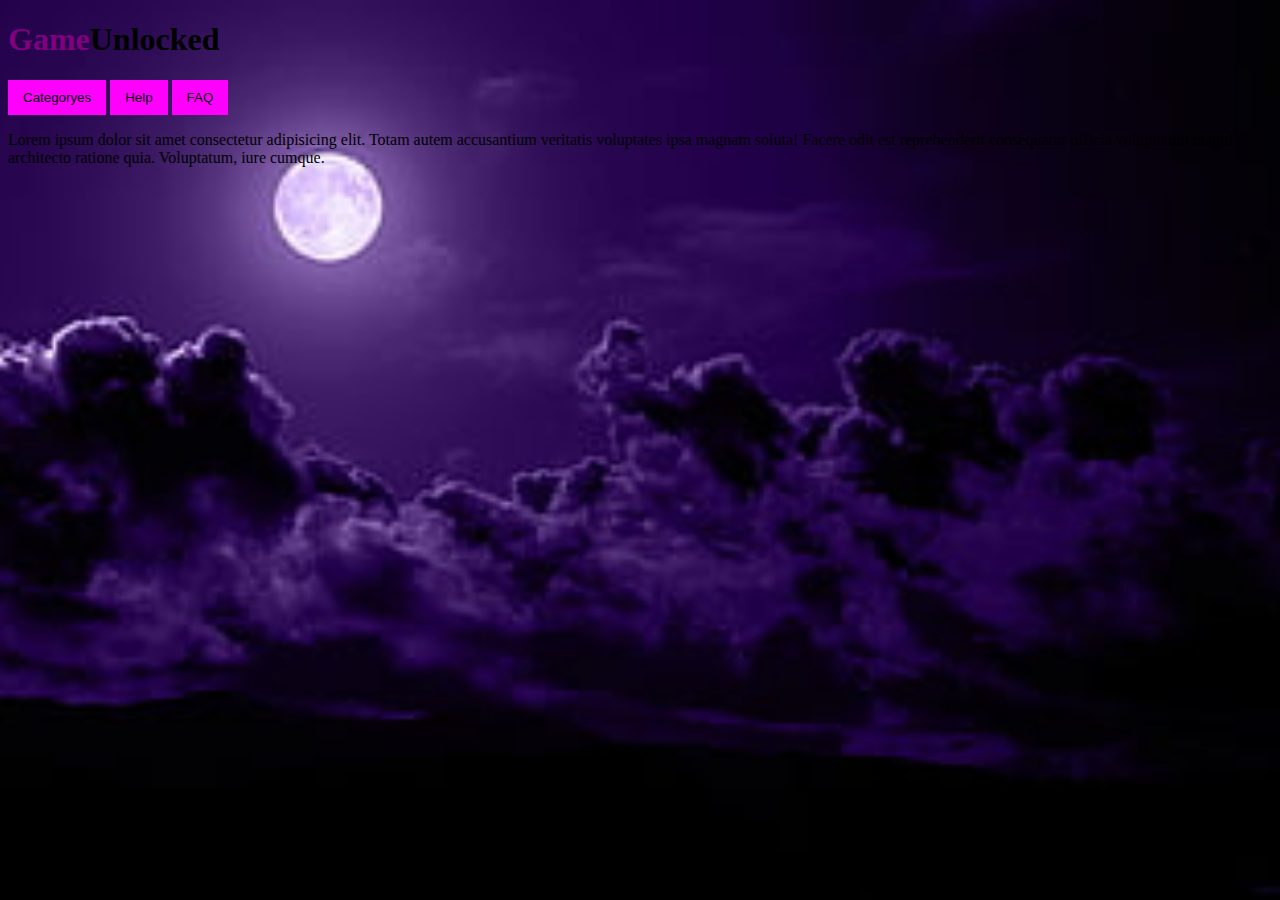
<file: index.html>
<!DOCTYPE html>
<html lang="en">
<head>
    <meta charset="UTF-8">
    <meta http-equiv="X-UA-Compatible" content="IE=edge">
    <meta name="viewport" content="width=device-width, initial-scale=1.0">
    <link rel="icon" type="image/png" href="images/favicon.png">
    <title>GameUnlocked</title>
    <link rel="stylesheet" href="index.css">
    <link rel="stylesheet" href="cutie.css">
</head>
<body>
    <h1><span style="color:purple">Game</span><span style="color:black">Unlocked</span></h1>

    <div class="dropdown">
      <button>Categoryes</button>
      <div class="content">
        <a href="categoryes/adventure.html">Adventure</a>
        <a href="categoryes/horror.html">Horror</a>
        <a href="categoryes/multyplayer.html">Multyplayer</a>
        <a href="categoryes/rpg.html">RPG</a>
        <a href="categoryes/survival.html">Survival</a>

      </div>
    </div>
    <div class="dropdown">
      <button>Help</button>
      <div class="content">
        <a href="Tabel/help.html">Help</a>
      </div>
    </div>
    <div class="dropdown">
      <button>FAQ</button>
      <div class="content">
        <a href="Tabel/FAQ.html">FAQ</a>
      </div>
    </div>
    <p>Lorem ipsum dolor sit amet consectetur adipisicing elit. Totam autem accusantium veritatis voluptates ipsa magnam soluta! Facere odit est reprehenderit consequatur officia voluptatum magni architecto ratione quia. Voluptatum, iure cumque.</p>
</div>
</body>
</html>
</file>
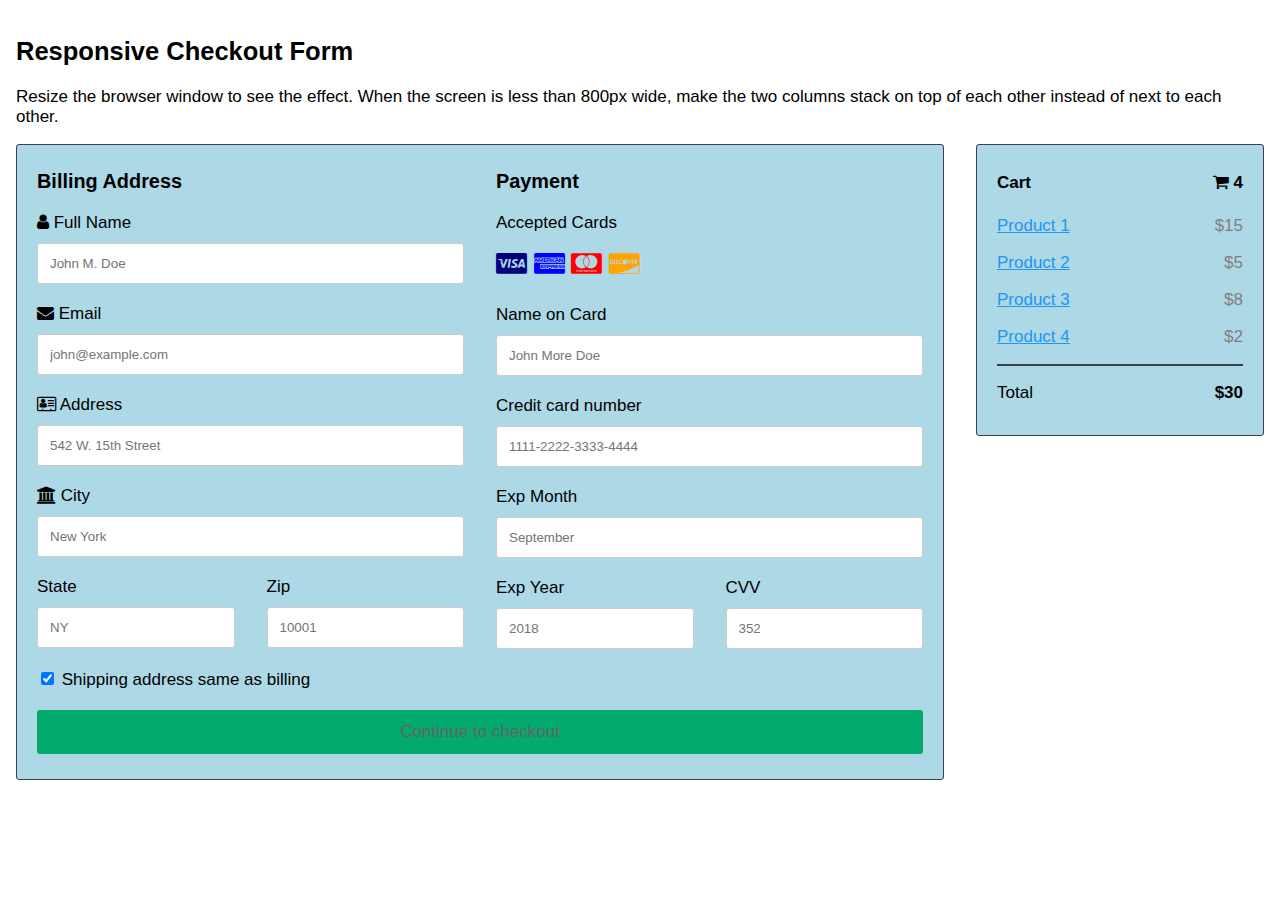
<file: plati/index.html>
<!DOCTYPE html>
<html>
<head>
<meta name="viewport" content="width=device-width, initial-scale=1">
<link rel="stylesheet" href="https://cdnjs.cloudflare.com/ajax/libs/font-awesome/4.7.0/css/font-awesome.min.css">
<style>
body {
  font-family: Arial;
  font-size: 17px;
  padding: 8px;
}

* {
  box-sizing: border-box;
}

.row {
  display: -ms-flexbox; /* IE10 */
  display: flex;
  -ms-flex-wrap: wrap; /* IE10 */
  flex-wrap: wrap;
  margin: 0 -16px;
}

.col-25 {
  -ms-flex: 25%; /* IE10 */
  flex: 25%;
}

.col-50 {
  -ms-flex: 50%; /* IE10 */
  flex: 50%;
}

.col-75 {
  -ms-flex: 75%; /* IE10 */
  flex: 75%;
}

.col-25,
.col-50,
.col-75 {
  padding: 0 16px;
}

.container {
  background-color: lightblue;
  padding: 5px 20px 15px 20px;
  border: 1px solid #3b4148;
  border-radius: 3px;
}

input[type=text] {
  width: 100%;
  margin-bottom: 20px;
  padding: 12px;
  border: 1px solid #ccc;
  border-radius: 3px;
}

label {
  margin-bottom: 10px;
  display: block;
}

.icon-container {
  margin-bottom: 20px;
  padding: 7px 0;
  font-size: 24px;
}

.btn {
  background-color: #04AA6D;
  color: #606468;
  padding: 12px;
  margin: 10px 0;
  border: none;
  width: 100%;
  border-radius: 3px;
  cursor: pointer;
  font-size: 17px;
}

.btn:hover {
  background-color: #45a049;
}

a {
  color: #2196F3;
}

hr {
  border: 1px solid #3b4148;
}

span.price {
  float: right;
  color: grey;
}

/* Responsive layout - when the screen is less than 800px wide, make the two columns stack on top of each other instead of next to each other (also change the direction - make the "cart" column go on top) */
@media (max-width: 800px) {
  .row {
    flex-direction: column-reverse;
  }
  .col-25 {
    margin-bottom: 20px;
  }
}
</style>
</head>
<body>

<h2>Responsive Checkout Form</h2>
<p>Resize the browser window to see the effect. When the screen is less than 800px wide, make the two columns stack on top of each other instead of next to each other.</p>
<div class="row">
  <div class="col-75">
    <div class="container">
      <form action="/action_page.php">
      
        <div class="row">
          <div class="col-50">
            <h3>Billing Address</h3>
            <label for="fname"><i class="fa fa-user"></i> Full Name</label>
            <input type="text" id="fname" name="firstname" placeholder="John M. Doe">
            <label for="email"><i class="fa fa-envelope"></i> Email</label>
            <input type="text" id="email" name="email" placeholder="john@example.com">
            <label for="adr"><i class="fa fa-address-card-o"></i> Address</label>
            <input type="text" id="adr" name="address" placeholder="542 W. 15th Street">
            <label for="city"><i class="fa fa-institution"></i> City</label>
            <input type="text" id="city" name="city" placeholder="New York">

            <div class="row">
              <div class="col-50">
                <label for="state">State</label>
                <input type="text" id="state" name="state" placeholder="NY">
              </div>
              <div class="col-50">
                <label for="zip">Zip</label>
                <input type="text" id="zip" name="zip" placeholder="10001">
              </div>
            </div>
          </div>

          <div class="col-50">
            <h3>Payment</h3>
            <label for="fname">Accepted Cards</label>
            <div class="icon-container">
              <i class="fa fa-cc-visa" style="color:navy;"></i>
              <i class="fa fa-cc-amex" style="color:blue;"></i>
              <i class="fa fa-cc-mastercard" style="color:red;"></i>
              <i class="fa fa-cc-discover" style="color:orange;"></i>
            </div>
            <label for="cname">Name on Card</label>
            <input type="text" id="cname" name="cardname" placeholder="John More Doe">
            <label for="ccnum">Credit card number</label>
            <input type="text" id="ccnum" name="cardnumber" placeholder="1111-2222-3333-4444">
            <label for="expmonth">Exp Month</label>
            <input type="text" id="expmonth" name="expmonth" placeholder="September">
            <div class="row">
              <div class="col-50">
                <label for="expyear">Exp Year</label>
                <input type="text" id="expyear" name="expyear" placeholder="2018">
              </div>
              <div class="col-50">
                <label for="cvv">CVV</label>
                <input type="text" id="cvv" name="cvv" placeholder="352">
              </div>
            </div>
          </div>
          
        </div>
        <label>
          <input type="checkbox" checked="checked" name="sameadr"> Shipping address same as billing
        </label>
        <input type="submit" value="Continue to checkout" class="btn">
      </form>
    </div>
  </div>
  <div class="col-25">
    <div class="container">
      <h4>Cart <span class="price" style="color:black"><i class="fa fa-shopping-cart"></i> <b>4</b></span></h4>
      <p><a href="#">Product 1</a> <span class="price">$15</span></p>
      <p><a href="#">Product 2</a> <span class="price">$5</span></p>
      <p><a href="#">Product 3</a> <span class="price">$8</span></p>
      <p><a href="#">Product 4</a> <span class="price">$2</span></p>
      <hr>
      <p>Total <span class="price" style="color:black"><b>$30</b></span></p>
    </div>
  </div>
</div>

</body>
</html>
</file>
<file: index.css>
.dropdown{
    display:inline-block;
}
.dropdown button{
    background-color: magenta;
    color:black;
    padding:10px 15px;
    border: none;
    cursor: pointer;
}
.dropdown a{
    display:block;
    color:white;
    text-decoration: none;
    padding: 10px 15px;
}
.dropdown .content{
    position: absolute;
    background-color: rgb(12, 6, 10);
    display: none;
    min-width: 100px;
    box-shadow: 2px 2px 5px darkorchid;
}
.dropdown:hover .content{
    display:block;
}
.dropdown:hover button{
    background-color: rgb(34, 16, 39);
}
.dropdown a:hover{
    background-color: rgb(236, 172, 201);
}
</file>
<file: cutie.css>
body{
    background-image: url(images/placeholder.png);
    background-repeat: no-repeat;
    background-position: center;
    background-attachment: fixed;
    background-size: cover;
}
</file>
